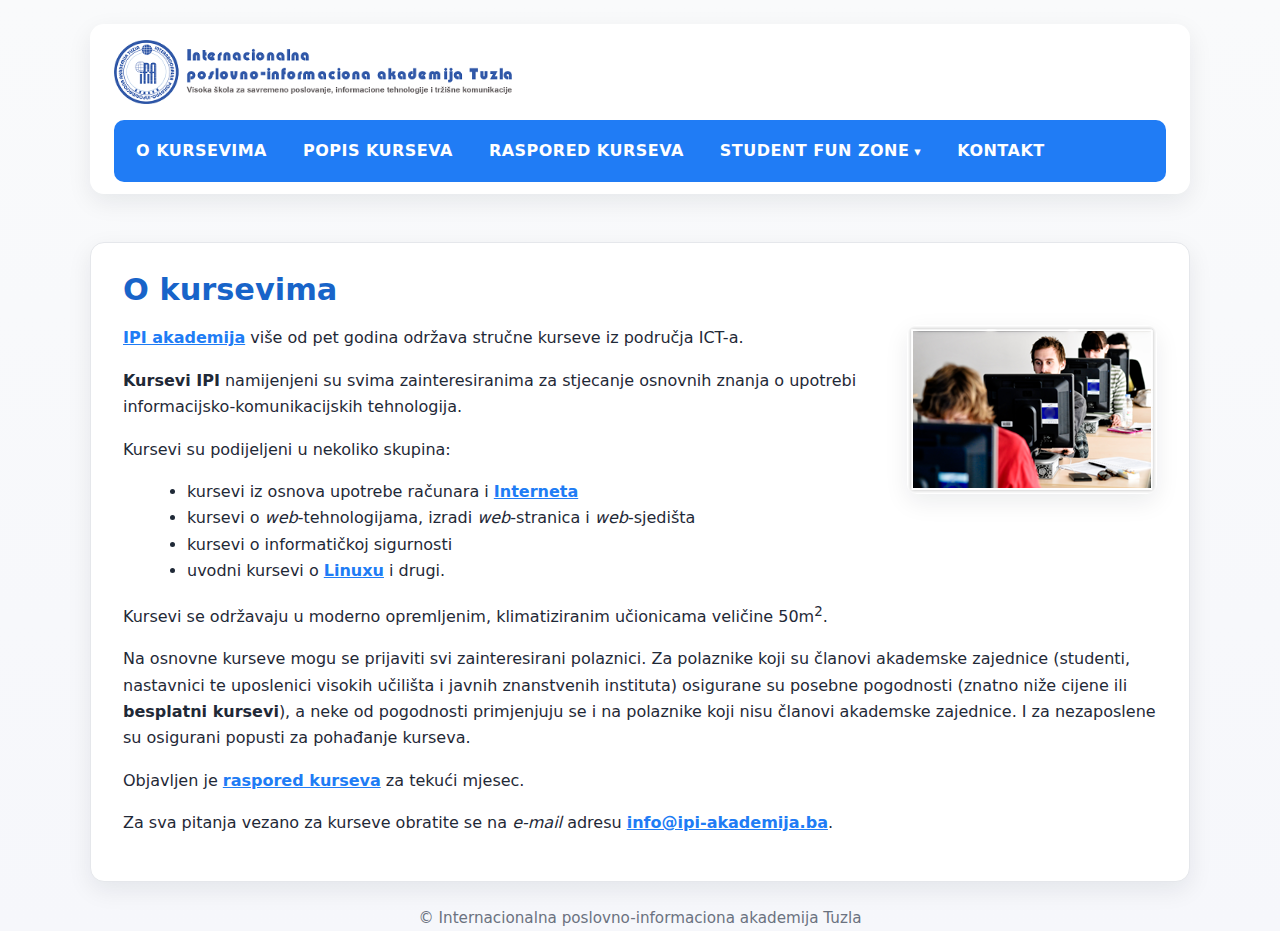
<file: index.html>
<!DOCTYPE html>
<html>
    <head>
        <meta charset="utf-8">
        <title>Kursevi IPI</title>
		<link rel="stylesheet" href="css/izgled.css" type="text/css" />
        <link rel="icon" href="favicon.ico" />
    </head>
    <body>
		<header>
			<a href="index.html">
				<img src="slike/logo-ipi.png" alt="Kursevi IPI">
			</a>
			<nav>
				<ul>
					<li><a href="index.html">O kursevima</a></li>
					<li><a href="popis.html">Popis kurseva</a></li>
					<li><a href="raspored.html">Raspored kurseva</a></li>
					<li><a href="StudentFunZone.html">Student Fun Zone</a></li>
					<li><a href="kontakt.html">Kontakt</a></li>
				</ul>
			</nav>
		</header>
		<article>
			<h2>O kursevima</h2>
			<img src="slike/tecajevi1.png" alt="Kursevi IPI">
			<p><a href="http://ipi-akademija.ba/" target="_blank">IPI akademija</a> više od pet godina održava stručne kurseve iz područja ICT-a.</p>
			<p><strong>Kursevi IPI</strong> namijenjeni su svima zainteresiranima za stjecanje osnovnih znanja o upotrebi informacijsko-komunikacijskih tehnologija.</p>
			<p>
				Kursevi su podijeljeni u nekoliko skupina:
				<ul>
					<li>kursevi iz osnova upotrebe računara i <a href="http://hr.wikipedia.org/wiki/Internet" target="_blank">Interneta</a></li>
					<li>kursevi o <em>web</em>-tehnologijama, izradi <em>web</em>-stranica i <em>web</em>-sjedišta</li>
					<li>kursevi o informatičkoj sigurnosti</li>
					<li>uvodni kursevi o <a href="http://www.linux.com" target="_blank">Linuxu</a> i drugi.</li>
				</ul>
			</p>
			<p>Kursevi se održavaju u moderno opremljenim, klimatiziranim učionicama veličine 50m<sup>2</sup>.</p>
			<p>Na osnovne kurseve mogu se prijaviti svi zainteresirani polaznici. Za polaznike koji su članovi akademske zajednice (studenti, nastavnici te uposlenici visokih učilišta i javnih znanstvenih instituta) osigurane su posebne pogodnosti (znatno niže cijene ili <strong>besplatni kursevi</strong>), a neke od pogodnosti primjenjuju se i na polaznike koji nisu članovi akademske zajednice. I za nezaposlene su osigurani popusti za pohađanje kurseva.</p>
			<p>Objavljen je <a href="raspored.html">raspored kurseva</a> za tekući mjesec.</p>
			<p>Za sva pitanja vezano za kurseve obratite se na <em>e-mail</em> adresu <a href="mailto:info@ipi-akademija.ba">info@ipi-akademija.ba</a>.</p>
			
			
        </article>
		<footer>&copy; Internacionalna poslovno-informaciona akademija Tuzla</footer>
		<script src="js/app.js"></script>
    </body>
</html>
</file>
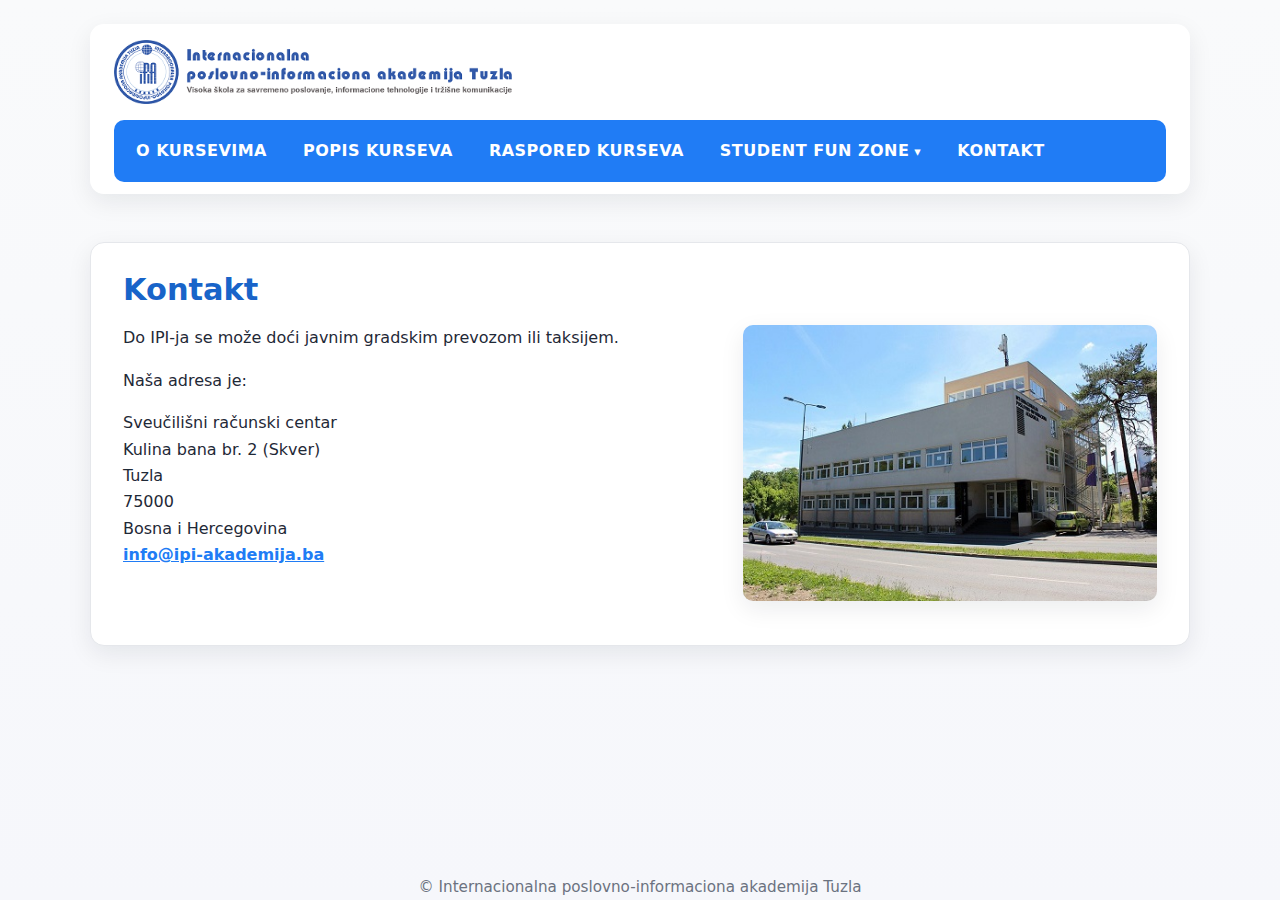
<file: kontakt.html>
<!DOCTYPE html>
<html>
    <head>
        <meta charset="utf-8">
        <title>Kursevi IPI</title>
		 <link rel="stylesheet" href="css/izgled.css" type="text/css" />
        <link rel="icon" href="favicon.ico" />
    </head>
    <body>
        <header>
			<a href="index.html">
				<img src="slike/logo-ipi.png" alt="Kursevi IPI">
			</a>
			<nav>
				<ul>
					<li><a href="index.html">O kursevima</a></li>
					<li><a href="popis.html">Popis kurseva</a></li>
					<li><a href="raspored.html">Raspored kurseva</a></li>
					<li><a href="StudentFunZone.html">Student Fun Zone</a></li>
					<li><a href="kontakt.html">Kontakt</a></li>
				</ul>
			</nav>
		</header>
		<article>
			<h2>Kontakt</h2>      
			<img src="slike/srce.jpg" alt="Srce">
			<p>Do IPI-ja se može doći javnim gradskim prevozom ili taksijem.</p>
			<p>Naša adresa je:</p>
			<p>Sveučilišni računski centar<br>
				Kulina bana br. 2 (Skver)<br>
				Tuzla<br>
				75000<br>
				Bosna i Hercegovina<br>
				<a href="mailto:info@ipi-akademija.ba">info@ipi-akademija.ba</a></p>
        </article>
		<footer>&copy; Internacionalna poslovno-informaciona akademija Tuzla</footer>
		<script src="js/app.js"></script>
    </body>
</html>
</file>
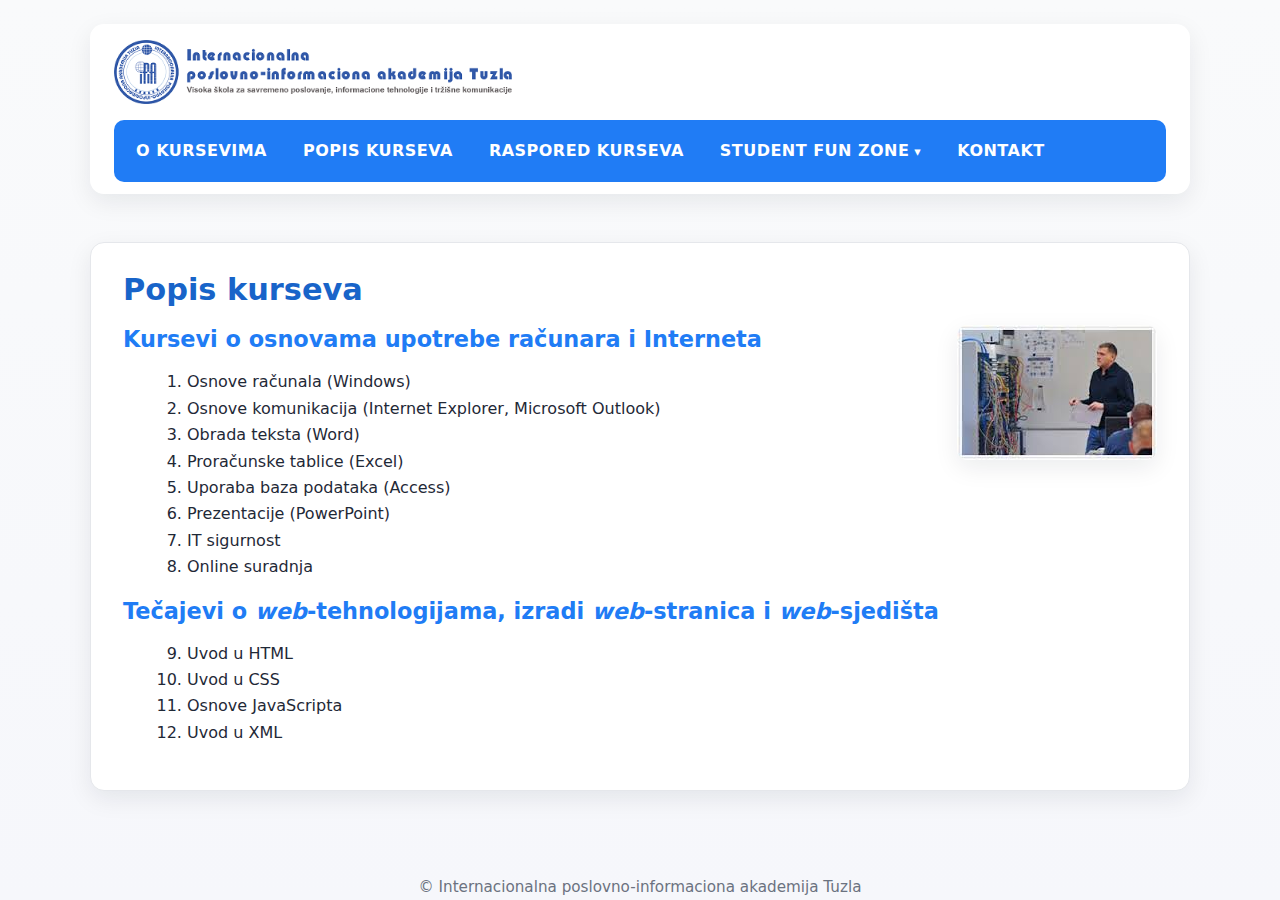
<file: popis.html>
<!DOCTYPE html>
<html>
    <head>
        <meta charset="utf-8">
        <title>Kursevi IPI</title>
		<link rel="stylesheet" href="css/izgled.css" type="text/css" />
        <link rel="icon" href="favicon.ico" />
    </head>
    <body>
        <header>
			<a href="index.html">
				<img src="slike/logo-ipi.png" alt="Kursevi IPI">
			</a>
			<nav>
				<ul>
					<li><a href="index.html">O kursevima</a></li>
					<li><a href="popis.html">Popis kurseva</a></li>
					<li><a href="raspored.html">Raspored kurseva</a></li>
					<li><a href="StudentFunZone.html">Student Fun Zone</a></li>
					<li><a href="kontakt.html">Kontakt</a></li>
				</ul>
			</nav>
		</header>
		<article>
			<h2>Popis kurseva</h2>
			<img src="slike/tecajevi3.jpg" alt="Kursevi IPI">
			<h3>Kursevi o osnovama upotrebe računara i Interneta</h3>       
			<ol>
				<li>Osnove računala (Windows)</li>
				<li>Osnove komunikacija (Internet Explorer, Microsoft Outlook) </li>
				<li>Obrada teksta (Word) </li>
				<li>Proračunske tablice (Excel) </li>
				<li>Uporaba baza podataka (Access)</li>
				<li>Prezentacije (PowerPoint)</li>
				<li>IT sigurnost</li>
				<li>Online suradnja</li>
			</ol>
			<h3>Tečajevi o <em>web</em>-tehnologijama, izradi <em>web</em>-stranica i <em>web</em>-sjedišta</h3>
			<ol start="9">
				<li>Uvod u HTML</li>
				<li>Uvod u CSS</li>
				<li>Osnove JavaScripta</li>
				<li>Uvod u XML</li>
			</ol>	
        </article>
		 <footer>&copy; Internacionalna poslovno-informaciona akademija Tuzla </footer>
		 <script src="js/app.js"></script>
    </body>
</html>
</file>
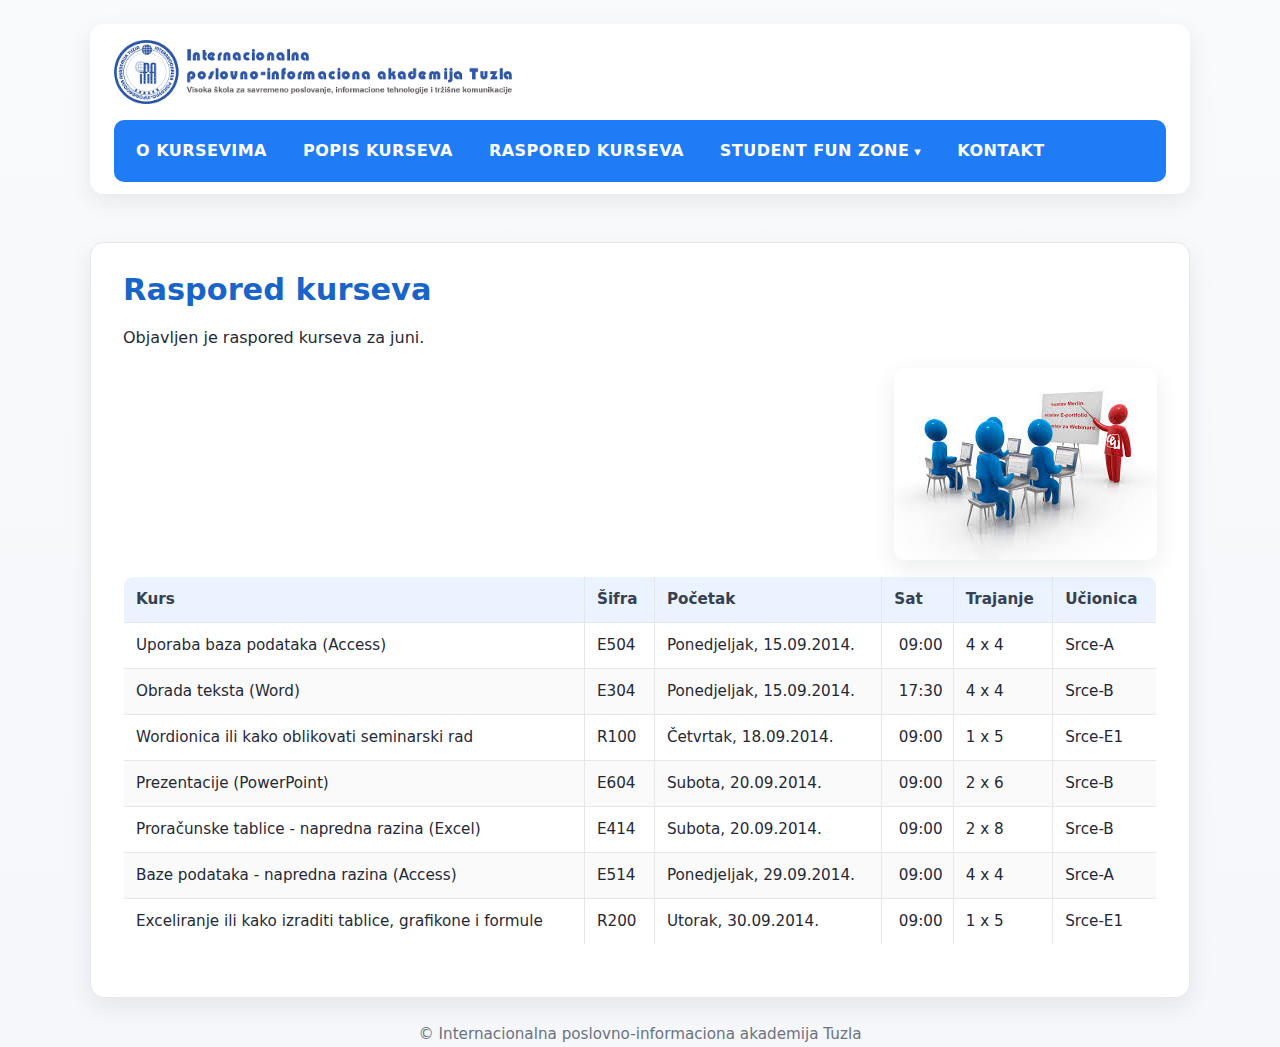
<file: raspored.html>
<!DOCTYPE html>
<html>
    <head>
        <meta charset="utf-8">
        <title>Kursevi IPI</title>
		<link rel="stylesheet" href="css/izgled.css" type="text/css" />
        <link rel="icon" href="favicon.ico" />
    </head>
    <body>
        <header>
			<a href="index.html">
				<img src="slike/logo-ipi.png" alt="Kursevi IPI">
			</a>
			<nav>
				<ul>
					<li><a href="index.html">O kursevima</a></li>
					<li><a href="popis.html">Popis kurseva</a></li>
					<li><a href="raspored.html">Raspored kurseva</a></li>
					<li><a href="StudentFunZone.html">Student Fun Zone</a></li>
					<li><a href="kontakt.html">Kontakt</a></li>
				</ul>
			</nav>
		</header>
        <article>
			<h2>Raspored kurseva</h2>
			<p>Objavljen je raspored kurseva za juni.</p>
			<img src="slike/tecajevi2.jpg" alt="Tečajevi Srca">
			<table border="1">
				<tr>
					<th>Kurs</th>
					<th>Šifra</th>
					<th>Početak</th>
					<th>Sat</th>
					<th>Trajanje</th>
					<th>Učionica</th>
				</tr>
				<tr>
					<td>Uporaba baza podataka (Access)</td>
					<td>E504</td>
					<td>Ponedjeljak, 15.09.2014.</td>
					<td>09:00</td>
					<td>4 x 4</td>
					<td>Srce-A</td>
				</tr>
				<tr>
					<td>Obrada teksta (Word)</td>
					<td>E304</td>
					<td>Ponedjeljak, 15.09.2014.</td>
					<td>17:30</td>
					<td>4 x 4</td>
					<td>Srce-B</td>
				</tr>
				<tr>
					<td>Wordionica ili kako oblikovati seminarski rad</td>
					<td>R100</td>
					<td>Četvrtak, 18.09.2014.</td>
					<td>09:00</td>
					<td>1 x 5</td>
					<td>Srce-E1</td>
				</tr>
				<tr>
					<td>Prezentacije (PowerPoint)</td>
					<td>E604</td>
					<td>Subota, 20.09.2014.</td>
					<td>09:00</td>
					<td>2 x 6</td>
					<td>Srce-B</td>
				</tr>
				<tr>
					<td>Proračunske tablice - napredna razina (Excel)</td>
					<td>E414</td>
					<td>Subota, 20.09.2014.</td>
					<td>09:00</td>
					<td>2 x 8</td>
					<td>Srce-B</td>
				</tr>
				<tr>
					<td>Baze podataka - napredna razina (Access)</td>
					<td>E514</td>
					<td>Ponedjeljak, 29.09.2014.</td>
					<td>09:00</td>
					<td>4 x 4</td>
					<td>Srce-A</td>
				</tr>
				<tr>
					<td>Exceliranje ili kako izraditi tablice, grafikone i formule</td>
					<td>R200</td>
					<td>Utorak, 30.09.2014.</td>
					<td>09:00</td>
					<td>1 x 5</td>
					<td>Srce-E1</td>
				</tr>
			</table>
        </article>
		<footer>&copy; Internacionalna poslovno-informaciona akademija Tuzla</footer>
		<script src="js/app.js"></script>
    </body>
</html>
</file>
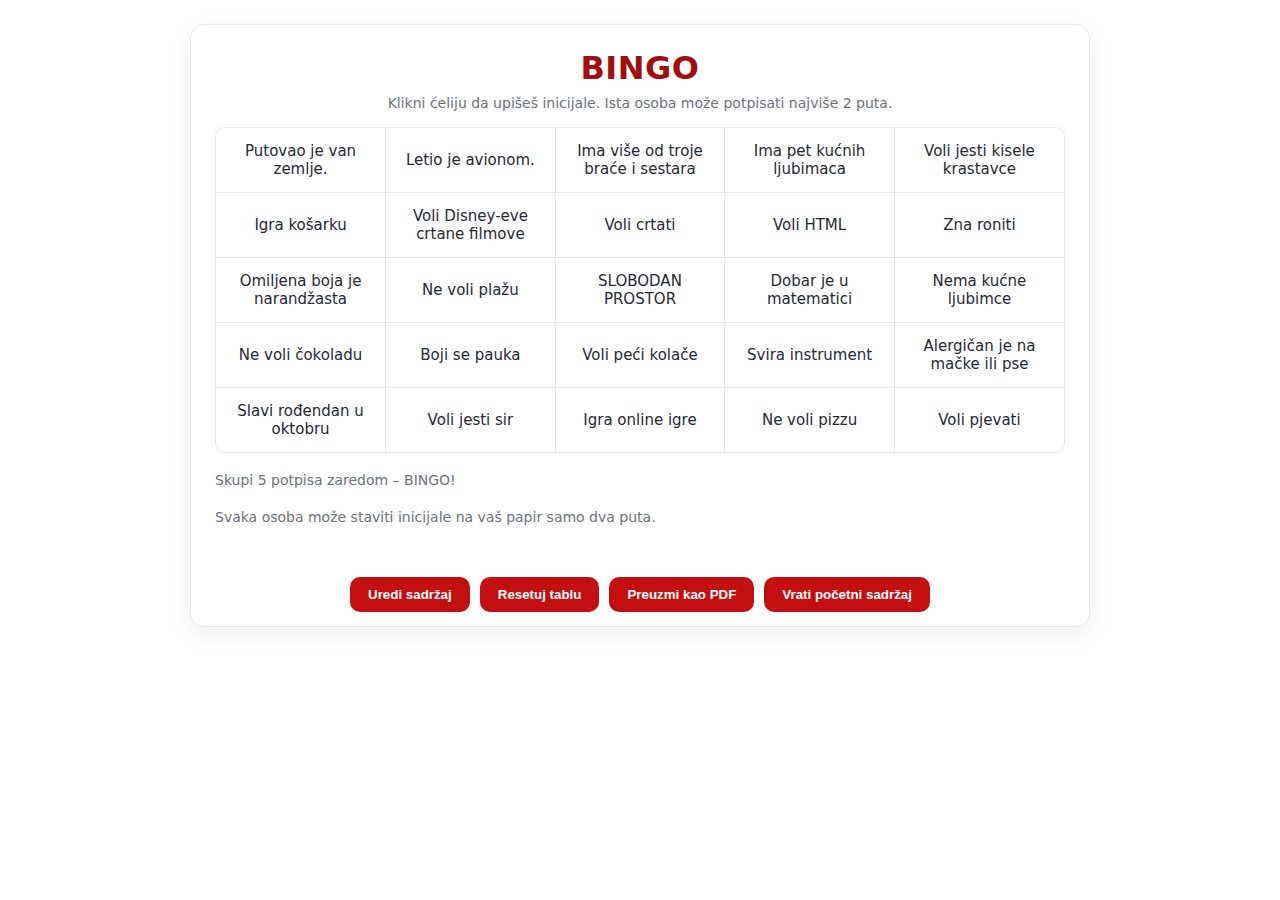
<file: funzone/bingo.html>
<!DOCTYPE html>
<html lang="bs">
<!DOCTYPE html>
<html lang="bs">
<head>
  <meta charset="utf-8" />
  <title>BINGO</title>
  <style>
    :root{
      --surface:#ffffff; --text:#1f2937; --muted:#6b7280;
      --primary:#c30f10; --primary-600:#a30d0e; --border:#e5e7eb;
      --shadow:0 8px 24px rgba(16,24,40,.08); --radius:14px;
    }
    *{ box-sizing: border-box; }
    body{ margin:0; padding:24px; font-family: system-ui, -apple-system, Segoe UI, Roboto, Arial, sans-serif; color:var(--text); background:transparent; }
    .wrap{ width:min(900px, 95vw); margin:0 auto; background:var(--surface); border:1px solid var(--border); border-radius:var(--radius); box-shadow:var(--shadow); padding:24px 24px 14px; }
    h1{ text-align:center; margin:0 0 8px; letter-spacing:.5px; color:var(--primary-600); }
    .subtitle{ text-align:center; margin:0 0 16px; color:var(--muted); font-size:14px; }
    .table-wrap{ border:1px solid var(--border); border-radius:10px; overflow:hidden; background:#fff; }
    table{ width:100%; border-collapse:collapse; table-layout:fixed; }
    td{ border-bottom:1px solid var(--border); border-right:1px solid var(--border); vertical-align:middle; padding:14px; text-align:center; font-size:15px; cursor:pointer; position:relative; transition: background-color .15s ease, color .15s ease; }
    tr:last-child td{ border-bottom:none; }
    td:last-child{ border-right:none; }
    td:hover{ background:#f9fafb; }
    td.signed{ background:var(--primary); color:#fff; }
    td .initials{ position:absolute; right:8px; bottom:6px; font-size:12px; opacity:.95; background:rgba(255,255,255,.15); padding:2px 6px; border-radius:999px; }
    td.win{ outline:3px solid #16a34a; outline-offset:-3px; }
    .notes{ margin:16px 0 12px; font-size:14px; line-height:1.65; color:var(--muted); }
    .btn-row{ margin:12px 0 0; display:flex; gap:10px; justify-content:center; flex-wrap:wrap; }
    .btn{ background:var(--primary); color:#fff; border:none; padding:10px 18px; border-radius:10px; cursor:pointer; font-weight:700; }
    .btn:hover{ background:var(--primary-600); }
    .btn:focus-visible{ outline:3px solid #ffe4e6; outline-offset:2px; }
    .msg{ text-align:center; color:#16a34a; font-weight:700; margin:12px 0; min-height:22px; }
    /* Edit mode styles */
    .edit-mode .table-wrap{ box-shadow:0 0 0 4px #ffe4e6 inset; }
    .edit-mode td{ cursor:text; background:#fff; color:var(--text); }
    .edit-mode td:hover{ background:#fff; }
    td .content{ display:inline; }
    @media (max-width: 520px){ td{ padding:10px; font-size:13px; } }
    @media print{
      body{ padding:0; }
      .wrap{ box-shadow:none; border:none; }
      .btn-row, .subtitle{ display:none; }
      td.win{ outline:2px solid #16a34a; }
    }
  </style>
</head>
<body>
  <div class="wrap">
    <h1>BINGO</h1>
    <p class="subtitle">Klikni ćeliju da upišeš inicijale. Ista osoba može potpisati najviše 2 puta.</p>
    <div class="table-wrap">
    <table>
      <tr>
        <td>Putovao je van zemlje.</td>
        <td>Letio je avionom. </td>
        <td>Ima više od troje braće i sestara</td>
        <td>Ima pet kućnih ljubimaca</td>
        <td>Voli jesti kisele krastavce</td>
      </tr>
      <tr>
        <td>Igra košarku</td>
        <td>Voli Disney-eve crtane filmove</td>
        <td>Voli crtati</td>
        <td>Voli HTML</td>
        <td>Zna roniti</td>
      </tr>
      <tr>
        <td>Omiljena boja je narandžasta</td>
        <td>Ne voli plažu</td>
        <td>SLOBODAN PROSTOR</td>
        <td>Dobar je u matematici</td>
        <td>Nema kućne ljubimce</td>
      </tr>
      <tr>
        <td>Ne voli čokoladu</td>
        <td>Boji se pauka</td>
        <td>Voli peći kolače</td>
        <td>Svira instrument </td>
        <td>Alergičan je na mačke ili pse</td>
      </tr>
      <tr>
        <td>Slavi rođendan u oktobru</td>
        <td>Voli jesti sir</td>
        <td>Igra online igre</td>
        <td>Ne voli pizzu</td>
        <td>Voli pjevati</td>
      </tr>
    </table>
    </div>

    <div class="notes">
      <p>Skupi 5 potpisa zaredom – BINGO!</p>
      <p>Svaka osoba može staviti inicijale na vaš papir samo dva puta.</p>
    </div>

    <div class="msg" id="bingoMsg"></div>
    <div class="btn-row">
      <button class="btn" id="editBtn">Uredi sadržaj</button>
      <button class="btn" id="resetBtn">Resetuj tablu</button>
      <button class="btn" onclick="window.print()">Preuzmi kao PDF</button>
      <button class="btn" id="restoreBtn">Vrati početni sadržaj</button>
    </div>
  </div>
  <script>
    (function(){
      const table = document.querySelector('table');
      const rows = Array.from(table.querySelectorAll('tr'));
      const msg = document.getElementById('bingoMsg');
      const resetBtn = document.getElementById('resetBtn');
      const editBtn = document.getElementById('editBtn');
      const restoreBtn = document.getElementById('restoreBtn');
      const size = 5;
      const counts = {}; // inicijali -> broj potpisa (max 2)
      const STORAGE_KEY = 'bingoCellsV1';
      const defaults = [];

      // dodijeli koordinate i handler
      rows.forEach((tr, r)=>{
        Array.from(tr.children).forEach((td, c)=>{
          td.dataset.r = r; td.dataset.c = c;
          ensureContentSpan(td);
          defaults.push(getContent(td));
          td.addEventListener('click', ()=> toggleCell(td));
        });
      });

      // učitaj sačuvani sadržaj ako postoji
      loadContent();

      function toggleCell(td){
        if(document.body.classList.contains('edit-mode')) return; // ne potpisuj u edit režimu
        if(!td.classList.contains('signed')){
          const entered = prompt('Unesite inicijale (1-3 slova):');
          if(entered === null) return; // odustanak
          const key = (entered || '').trim().toUpperCase().slice(0,3);
          if(!key){ return; }
          if((counts[key] || 0) >= 2){
            alert('Ta osoba je već potpisala dva puta.');
            return;
          }
          td.classList.add('signed');
          td.dataset.initials = key;
          counts[key] = (counts[key] || 0) + 1;
          let span = document.createElement('span');
          span.className = 'initials';
          span.textContent = key;
          td.appendChild(span);
        } else {
          // ukloni potpis
          const key = td.dataset.initials;
          if(key && counts[key]) counts[key] -= 1;
          td.classList.remove('signed');
          td.removeAttribute('data-initials');
          const s = td.querySelector('.initials'); if(s) s.remove();
        }
        clearWin();
        checkBingo();
      }

      function clearWin(){
        table.querySelectorAll('td.win').forEach(td=> td.classList.remove('win'));
        msg.textContent = '';
      }

      function checkBingo(){
        const grid = Array.from({length:size}, (_,r)=> Array.from(rows[r].children).map(td=> td.classList.contains('signed')));
        // rows
        for(let r=0;r<size;r++){
          if(grid[r].every(Boolean)) return highlightLine(Array.from(rows[r].children));
        }
        // cols
        for(let c=0;c<size;c++){
          const col = rows.map(tr=> tr.children[c]);
          if(col.every(td=> td.classList.contains('signed'))) return highlightLine(col);
        }
        // diag main
        const main = rows.map((tr,i)=> tr.children[i]);
        if(main.every(td=> td.classList.contains('signed'))) return highlightLine(main);
        // diag anti
        const anti = rows.map((tr,i)=> tr.children[size-1-i]);
        if(anti.every(td=> td.classList.contains('signed'))) return highlightLine(anti);
      }

      function highlightLine(list){
        list.forEach(td=> td.classList.add('win'));
        msg.textContent = 'BINGO! Čestitamo!';
      }

      resetBtn.addEventListener('click', ()=>{
        Object.keys(counts).forEach(k=> counts[k]=0);
        table.querySelectorAll('td').forEach(td=>{
          td.classList.remove('signed','win');
          td.removeAttribute('data-initials');
          const s = td.querySelector('.initials'); if(s) s.remove();
        });
        msg.textContent = '';
      });

      // Edit režim toggling
      editBtn.addEventListener('click', ()=>{
        const editing = document.body.classList.toggle('edit-mode');
        const label = editing ? 'Završi uređivanje' : 'Uredi sadržaj';
        editBtn.textContent = label;
        table.querySelectorAll('td .content').forEach(span=>{
          span.setAttribute('contenteditable', editing ? 'true' : 'false');
        });
        if(!editing){
          saveContent();
          showTemp('Sadržaj sačuvan.');
        }
      });

      // Vrati početni sadržaj
      restoreBtn.addEventListener('click', ()=>{
        localStorage.removeItem(STORAGE_KEY);
        const cells = table.querySelectorAll('td');
        defaults.forEach((text, i)=> setContent(cells[i], text));
        showTemp('Vraćen početni sadržaj.');
      });

      function ensureContentSpan(td){
        if(!td.querySelector('.content')){
          const text = td.textContent.trim();
          td.innerHTML = '<span class="content"></span>';
          td.querySelector('.content').textContent = text;
        }
      }
      function getContent(td){
        const c = td.querySelector('.content');
        return c ? c.textContent : td.textContent;
      }
      function setContent(td, text){
        ensureContentSpan(td);
        td.querySelector('.content').textContent = text;
      }

      function saveContent(){
        const cells = Array.from(table.querySelectorAll('td'));
        const data = cells.map(td=> getContent(td));
        try{ localStorage.setItem(STORAGE_KEY, JSON.stringify(data)); }catch(e){}
      }
      function loadContent(){
        try{
          const raw = localStorage.getItem(STORAGE_KEY);
          if(!raw) return;
          const data = JSON.parse(raw);
          if(Array.isArray(data) && data.length === size*size){
            const cells = table.querySelectorAll('td');
            data.forEach((text, i)=> setContent(cells[i], text));
          }
        }catch(e){}
      }

      function showTemp(text){
        const prev = msg.textContent;
        msg.textContent = text;
        setTimeout(()=>{ if(msg.textContent === text) msg.textContent = prev; }, 1600);
      }
    })();
  </script>
</body>
</html>
</file>
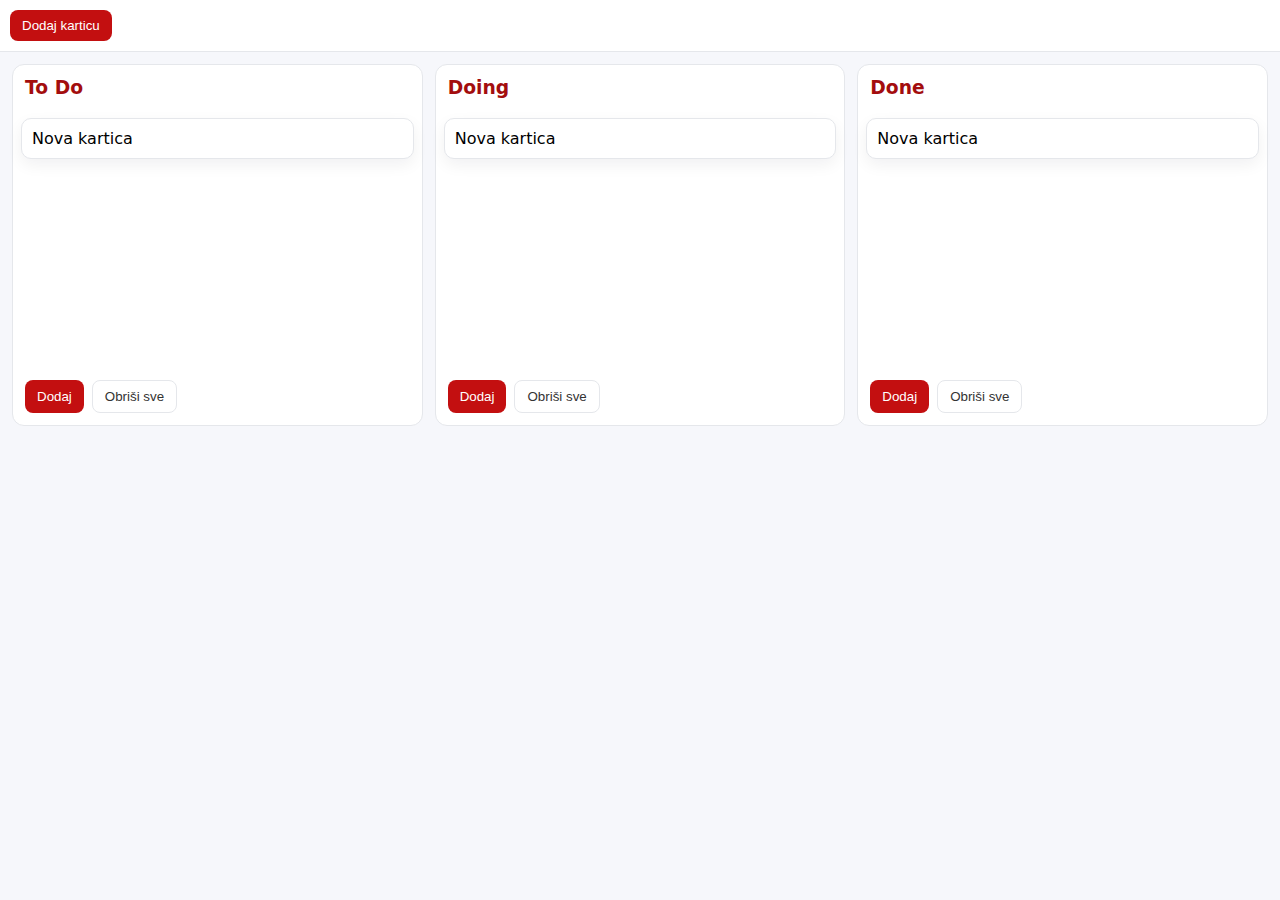
<file: funzone/kanban.html>
<!DOCTYPE html>
<html lang="bs">
<head>
  <meta charset="utf-8" />
  <title>Kanban Board</title>
  <style>
    :root { --primary: #c30f10; --border:#e5e7eb; }
    body { margin: 0; font-family: system-ui, -apple-system, Segoe UI, Roboto, Arial, sans-serif; background:#f6f7fb; }
    .toolbar { display:flex; gap:8px; padding:10px; border-bottom:1px solid var(--border); position:sticky; top:0; background:#fff; z-index:2; }
    .board { display:grid; grid-template-columns: repeat(3, 1fr); gap:12px; padding:12px; }
    .col { background:#fff; border:1px solid var(--border); border-radius:12px; min-height:360px; display:flex; flex-direction:column; }
    .col h3 { margin:12px; color:#a30d0e; }
    .lane { flex:1; padding:8px 8px 20px; display:flex; flex-direction:column; gap:8px; }
    .card { background:#fff; border:1px solid var(--border); border-radius:10px; padding:10px; box-shadow:0 6px 16px rgba(16,24,40,.06); cursor:grab; position:relative; }
    .card .tools { position:absolute; top:6px; right:6px; display:none; gap:6px; }
    .card:hover .tools { display:flex; }
    .icon-btn { background:#efefef; border:1px solid var(--border); color:#333; border-radius:6px; padding:2px 6px; cursor:pointer; font-size:12px; }
    .icon-btn:hover { background:#e5e5e5; }
    .card:active { cursor:grabbing; }
    .add { margin: 0 12px 12px; display:flex; gap:8px; flex-wrap:wrap; }
    button { background: var(--primary); color:#fff; border:none; border-radius:8px; padding:8px 12px; cursor:pointer; }
    .ghost { background:#fff; color:#333; border:1px solid var(--border); }
  </style>
</head>
<body>
  <div class="toolbar">
    <button id="addCard">Dodaj karticu</button>
  </div>
  <div class="board" id="board">
    <div class="col"><h3>To Do</h3><div class="lane" data-col="todo"></div><div class="add"><button data-target="todo">Dodaj</button><button class="ghost" data-clear="todo">Obriši sve</button></div></div>
    <div class="col"><h3>Doing</h3><div class="lane" data-col="doing"></div><div class="add"><button data-target="doing">Dodaj</button><button class="ghost" data-clear="doing">Obriši sve</button></div></div>
    <div class="col"><h3>Done</h3><div class="lane" data-col="done"></div><div class="add"><button data-target="done">Dodaj</button><button class="ghost" data-clear="done">Obriši sve</button></div></div>
  </div>
  <script>
    const lanes = document.querySelectorAll('.lane');
    function createCard(text){
      const d = document.createElement('div');
      d.className = 'card';
      d.draggable = true;
      d.innerHTML = `
        <div contenteditable="true">${text || 'Nova kartica'}</div>
        <div class="tools">
          <button class="icon-btn" title="Obriši">×</button>
        </div>`;
      d.addEventListener('dragstart', e=>{ e.dataTransfer.setData('text/plain',''); d.classList.add('dragging'); });
      d.addEventListener('dragend', ()=> d.classList.remove('dragging'));
      const del = d.querySelector('.icon-btn');
      del.addEventListener('click', (e)=>{ e.stopPropagation(); if(confirm('Obrisati karticu?')) d.remove(); });
      return d;
    }
    function addCardTo(col){ document.querySelector('.lane[data-col="'+col+'"]').appendChild(createCard()); }
    document.getElementById('addCard').onclick = ()=> addCardTo('todo');
    document.querySelectorAll('.add button[data-target]').forEach(b=> b.onclick = ()=> addCardTo(b.dataset.target));

    // Clear column
    document.querySelectorAll('button[data-clear]').forEach(btn=>{
      btn.addEventListener('click', ()=>{
        const col = btn.getAttribute('data-clear');
        const oldLane = document.querySelector('.lane[data-col="'+col+'"]');
        const lane = oldLane.cloneNode(false);
        if(confirm('Obrisati sve kartice u koloni?')){
          oldLane.replaceWith(lane);
          attachLaneDnD(lane);
        }
      });
    });

    function attachLaneDnD(l){
      l.addEventListener('dragover', e=>{
        e.preventDefault();
        const dragging = document.querySelector('.dragging');
        const after = Array.from(l.querySelectorAll('.card:not(.dragging)')).find(n=> e.clientY <= n.getBoundingClientRect().top + n.offsetHeight/2);
        if(!dragging) return;
        if(after) l.insertBefore(dragging, after); else l.appendChild(dragging);
      });
    }
    document.querySelectorAll('.lane').forEach(attachLaneDnD);

    // Seed examples
    addCardTo('todo'); addCardTo('doing'); addCardTo('done');
  </script>
</body>
</html>
</file>
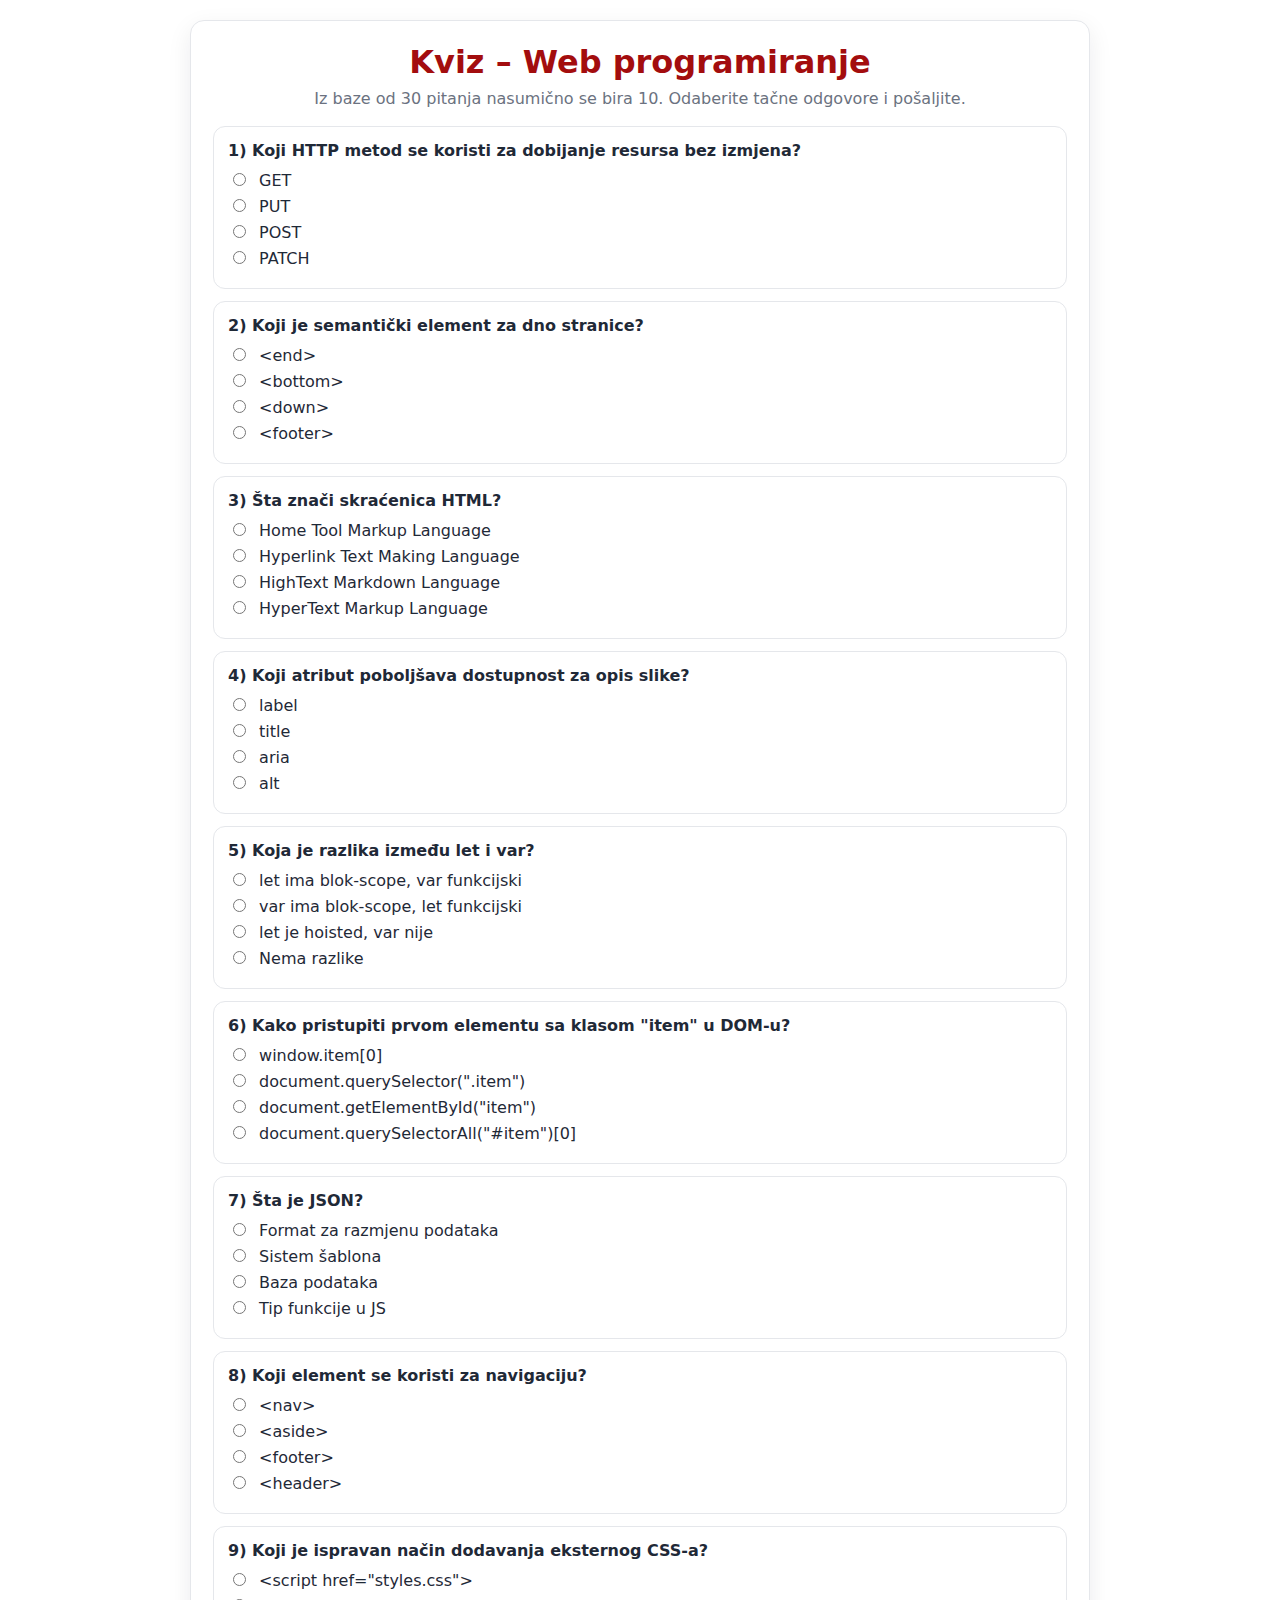
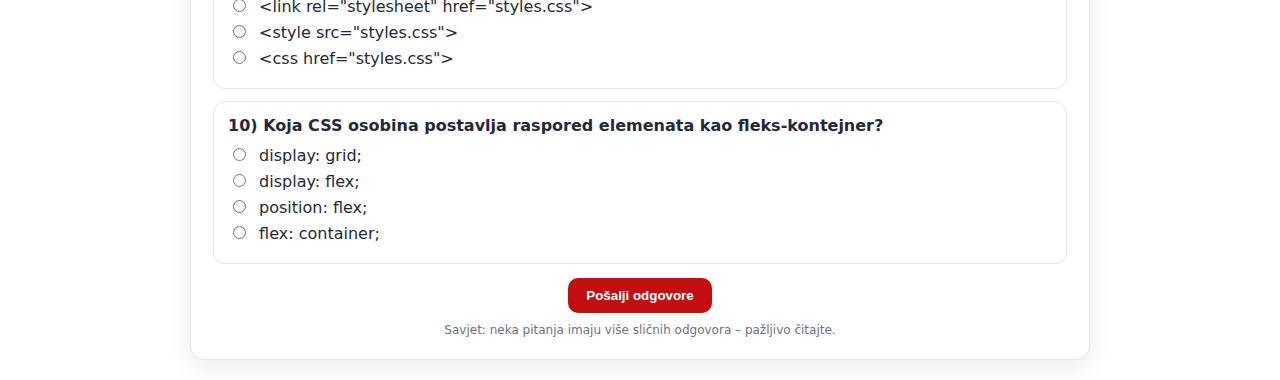
<file: funzone/kviz.html>
<!DOCTYPE html>
<html lang="bs">
<head>
  <meta charset="utf-8" />
  <title>Kviz – Web programiranje</title>
  <style>
    :root{ --surface:#fff; --border:#e5e7eb; --text:#1f2937; --muted:#6b7280; --primary:#c30f10; --primary-600:#a30d0e; --shadow:0 8px 24px rgba(16,24,40,.08); --radius:14px; }
    *{ box-sizing: border-box; }
    body{ margin:0; font-family: system-ui, -apple-system, Segoe UI, Roboto, Arial, sans-serif; color:var(--text); }
    .wrap{ width:min(900px, 95vw); margin:20px auto; background:var(--surface); border:1px solid var(--border); border-radius:var(--radius); box-shadow:var(--shadow); padding:22px; }
    h1{ margin:0 0 8px; color:var(--primary-600); text-align:center; }
    .desc{ text-align:center; color:var(--muted); margin:0 0 18px; }
    .q{ padding:14px; border:1px solid var(--border); border-radius:12px; margin-bottom:12px; background:#fff; }
    .q h3{ margin:0 0 10px; font-size:16px; }
    .answers label{ display:block; margin:6px 0; cursor:pointer; }
    .answers input{ margin-right:8px; }
    .actions{ display:flex; gap:10px; justify-content:center; margin-top:14px; }
    button{ background:var(--primary); color:#fff; border:none; border-radius:10px; padding:10px 18px; cursor:pointer; font-weight:700; }
    button:hover{ background:var(--primary-600); }
    .score{ text-align:center; margin-top:10px; font-weight:700; }
    .correct{ background:#ecfdf5; border-color:#a7f3d0; }
    .wrong{ background:#fef2f2; border-color:#fecaca; }
    .muted{ color:var(--muted); font-size:13px; }
    .footer-note{ text-align:center; margin-top:8px; color:var(--muted); font-size:12px; }
    @media print{ .actions{ display:none; } .wrap{ box-shadow:none; border:none; } }
  </style>
</head>
<body>
  <div class="wrap">
    <h1>Kviz – Web programiranje</h1>
    <p class="desc">Iz baze od 30 pitanja nasumično se bira 10. Odaberite tačne odgovore i pošaljite.</p>
    <div id="quiz"></div>
    <div class="actions">
      <button id="submit">Pošalji odgovore</button>
      <button id="retry" style="display:none">Novi set pitanja</button>
    </div>
    <div class="score" id="score"></div>
    <div class="footer-note muted">Savjet: neka pitanja imaju više sličnih odgovora – pažljivo čitajte.</div>
  </div>

  <script>
    (function(){
      const bank = [
        {q:'Šta znači skraćenica HTML?', a:['HyperText Markup Language','HighText Markdown Language','Home Tool Markup Language','Hyperlink Text Making Language'], c:0},
        {q:'Koji meta tag omogućava responzivan prikaz na mobilnim uređajima?', a:['<meta charset="utf-8">','<meta name="viewport" content="width=device-width, initial-scale=1">','<meta name="mobile" content="true">','<meta name="scale" content="1">'], c:1},
        {q:'Koji HTTP metod se koristi za dobijanje resursa bez izmjena?', a:['POST','PUT','GET','PATCH'], c:2},
        {q:'Koji CSS selektor ima najveću specifičnost?', a:['Klasa (.btn)','Element (div)','ID (#main)','Universalan (*)'], c:2},
        {q:'Koji je ispravan način dodavanja eksternog CSS-a?', a:['<style src="styles.css">','<link rel="stylesheet" href="styles.css">','<css href="styles.css">','<script href="styles.css">'], c:1},
        {q:'Koji tag je semantički pogodan za glavni sadržaj stranice?', a:['<section>','<article>','<main>','<div role="main">'], c:2},
        {q:'Šta vraća izraz typeof null u JavaScriptu?', a:['null','object','undefined','number'], c:1},
        {q:'Kako pristupiti prvom elementu sa klasom "item" u DOM-u?', a:['document.getElementById("item")','document.querySelector(".item")','document.querySelectorAll("#item")[0]','window.item[0]'], c:1},
        {q:'Koji atribut unutar a taga otvara link u novom tabu?', a:['rel="noopener"','target="_blank"','open','window="new"'], c:1},
        {q:'Koja CSS osobina postavlja raspored elemenata kao fleks-kontejner?', a:['display: grid;','display: flex;','position: flex;','flex: container;'], c:1},
        {q:'Koji način čuva podatke u browseru i ostaje nakon reload-a?', a:['sessionStorage','localStorage','var storage','cookiesession'], c:1},
        {q:'Šta je JSON?', a:['Baza podataka','Format za razmjenu podataka','Tip funkcije u JS','Sistem šablona'], c:1},
        {q:'Koji atribut poboljšava dostupnost za opis slike?', a:['title','alt','aria','label'], c:1},
        {q:'Koji HTTP status označava uspjeh sa sadržajem?', a:['200','301','401','500'], c:0},
        {q:'Kako spriječiti podrazumijevani submit forme u JS?', a:['event.stop()','return false','event.preventDefault()','form.reset()'], c:2},
        {q:'Koja direktiva u CSS-u definiše medijske upite?', a:['@use','@media','@import','@query'], c:1},
        {q:'Koja je razlika između let i var?', a:['Nema razlike','let ima blok-scope, var funkcijski','var ima blok-scope, let funkcijski','let je hoisted, var nije'], c:1},
        {q:'Koji element se koristi za navigaciju?', a:['<footer>','<nav>','<aside>','<header>'], c:1},
        {q:'Koja CSS osobina kontroliše razmak između linija teksta?', a:['letter-spacing','line-height','word-spacing','text-indent'], c:1},
        {q:'Kako se u JS pravilan niz kopira plitko?', a:['const b = a;','const b = a.clone();','const b = [...a];','copy(a,b);'], c:2},
        {q:'Koji je ispravan način za komentare u CSS-u?', a:['// komentar','<!-- komentar -->','/* komentar */','-- komentar'], c:2},
        {q:'Koji header je važan za CORS odgovore?', a:['Access-Control-Allow-Origin','Content-Type','Accept','Authorization'], c:0},
        {q:'Šta radi metoda Array.prototype.map?', a:['Filtrira elemente','Transformiše u novi niz','Brisanje elemenata','Sortira opadajuće'], c:1},
        {q:'Koji je semantički element za dno stranice?', a:['<footer>','<bottom>','<down>','<end>'], c:0},
        {q:'Šta znači DRY u programiranju?', a:['Don’t Repeat Yourself','Do Repeat Yourself','Debugging Requires You','Dynamic Runtime YAML'], c:0},
        {q:'Koji CSS modul omogućava dvo-dimenzionalni raspored?', a:['Flexbox','Grid','Float','Position'], c:1},
        {q:'Koja je preporučena širina sadržaja za čitljivost teksta?', a:['20-30 znakova u redu','45-75 znakova u redu','120-160 znakova u redu','Nije bitno'], c:1},
        {q:'Koji HTML atribut označava obavezno polje?', a:['placeholder','required','pattern','minlength'], c:1},
        {q:'Šta je debounce u JS-u?', a:['Odgoda poziva funkcije dok se događaji ne smire','Brže izvršenje funkcije','Paralelno izvršenje','Keširanje rezultata'], c:0},
        {q:'Koji tag je prikladan za samostalan sadržaj (blog post, kartica)?', a:['<article>','<div>','<section>','<span>'], c:0}
      ];

      const quizEl = document.getElementById('quiz');
      const submitBtn = document.getElementById('submit');
      const retryBtn = document.getElementById('retry');
      const scoreEl = document.getElementById('score');

      function pick(n, arr){
        const idxs = arr.map((_,i)=>i);
        for(let i=idxs.length-1;i>0;i--){ const j = Math.floor(Math.random()*(i+1)); [idxs[i],idxs[j]]=[idxs[j],idxs[i]]; }
        return idxs.slice(0,n).map(i=> arr[i]);
      }
      function shuffle(a){ for(let i=a.length-1;i>0;i--){ const j=Math.floor(Math.random()*(i+1)); [a[i],a[j]]=[a[j],a[i]]; } return a; }

      let current = [];
      function render(){
        scoreEl.textContent = '';
        retryBtn.style.display = 'none';
        submitBtn.disabled = false;
        current = pick(10, bank).map((q,i)=> ({...q, i}));
        quizEl.innerHTML = '';
        current.forEach((item, idx)=>{
          const answers = item.a.map((text, ai)=> ({text, ai}));
          shuffle(answers);
          const idPrefix = 'q'+idx+'_';
          const div = document.createElement('div');
          div.className = 'q';
          div.innerHTML = `<h3>${idx+1}) ${escapeHtml(item.q)}</h3><div class="answers"></div>`;
          const ansEl = div.querySelector('.answers');
          answers.forEach(({text, ai}, j)=>{
            const id = idPrefix+j;
            const label = document.createElement('label');
            label.innerHTML = `<input type="radio" name="q${idx}" value="${ai}" id="${id}"> ${escapeHtml(text)}`;
            ansEl.appendChild(label);
          });
          quizEl.appendChild(div);
          // store mapping to know which index is correct after shuffle
          item.shuffleMap = answers; // array of {text, ai}
        });
      }

      function grade(){
        let score = 0;
        const blocks = Array.from(quizEl.querySelectorAll('.q'));
        blocks.forEach((block, idx)=>{
          const selected = block.querySelector('input[type=radio]:checked');
          const correctIndex = current[idx].c;
          // find which radio has value == correctIndex
          const radios = Array.from(block.querySelectorAll('input[type=radio]'));
          const correctRadio = radios.find(r=> Number(r.value) === correctIndex);
          if(selected){
            if(Number(selected.value) === correctIndex){
              block.classList.add('correct');
              score++;
            } else {
              block.classList.add('wrong');
            }
          } else {
            block.classList.add('wrong');
          }
          if(correctRadio){
            // visually mark the correct label
            correctRadio.parentElement.style.fontWeight = '700';
          }
          // disable further changes
          radios.forEach(r=> r.disabled = true);
        });
        scoreEl.textContent = `Rezultat: ${score} / ${current.length}`;
        submitBtn.disabled = true;
        retryBtn.style.display = 'inline-block';
      }

      function escapeHtml(s){
        return String(s).replace(/[&<>"']/g, m=>({"&":"&amp;","<":"&lt;",">":"&gt;","\"":"&quot;","'":"&#39;"}[m]));
      }

      submitBtn.addEventListener('click', grade);
      retryBtn.addEventListener('click', ()=>{ quizEl.innerHTML=''; render(); window.scrollTo({top:0, behavior:'smooth'}); });

      render();
    })();
  </script>
</body>
</html>
</file>
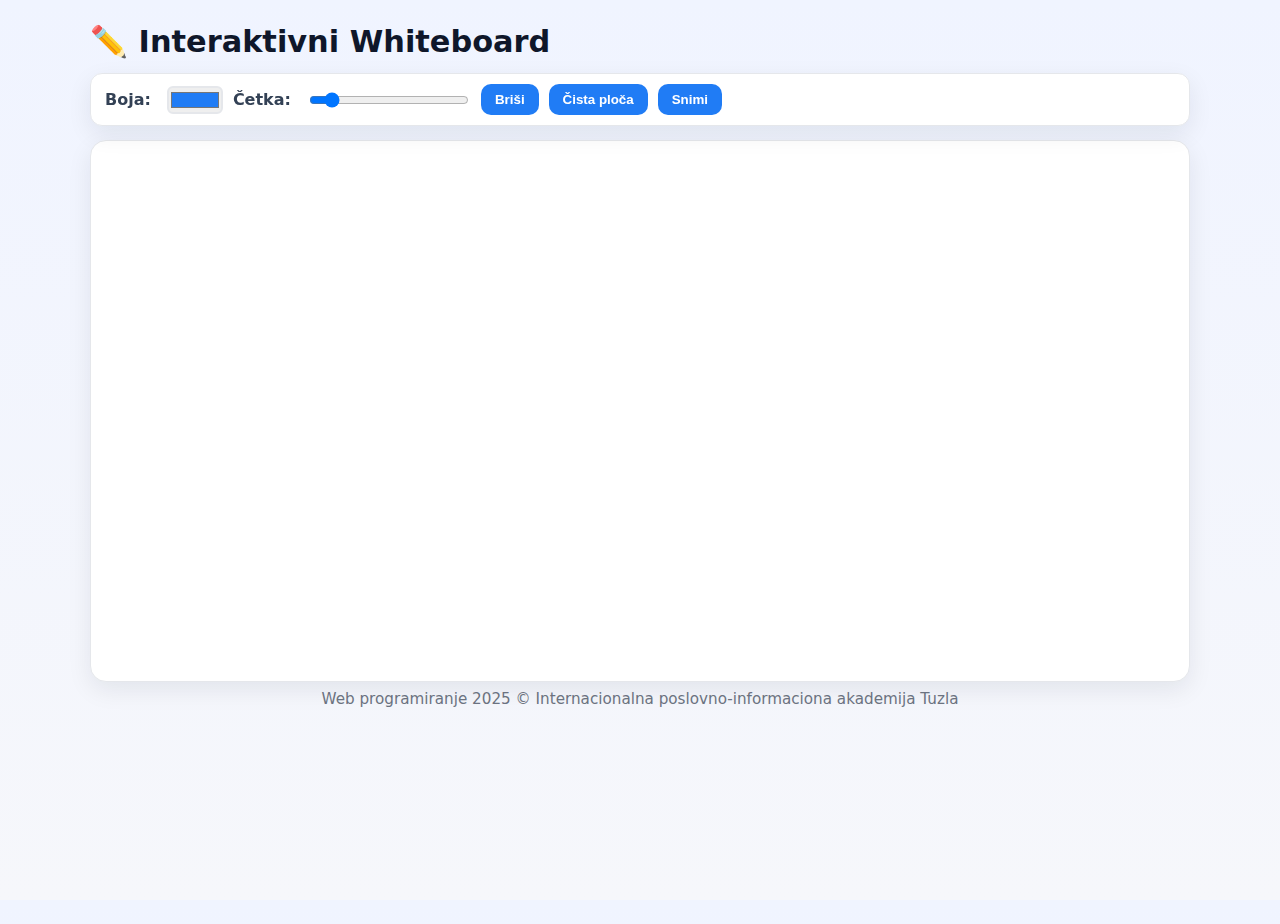
<file: funzone/whiteboard.html>
<!DOCTYPE html>
<html lang="bs">
<head>
  <meta charset="utf-8" />
  <title>Interaktivni Whiteboard</title>
  <meta name="viewport" content="width=device-width, initial-scale=1" />
  <style>
    :root{
      --primary:#207cf5; --primary-600:#1864c9; --primary-50:#e8f1ff;
      --bg:#f6f7fb; --surface:#ffffff; --border:#e5e7eb; --shadow:0 8px 24px rgba(16,24,40,.08);
    }
    *{box-sizing:border-box}
    html,body{height:100%}
    body{margin:0; font-family:system-ui,-apple-system,Segoe UI,Roboto,Arial,sans-serif; background:linear-gradient(180deg,#f0f4ff, #f6f7fb); color:#1f2937; overflow:hidden}
    .wrap{width:min(1100px,92vw); margin:24px auto;}
    h1{margin:0 0 14px; color:#0f172a; font-size:clamp(1.4rem,1.1rem + 1vw,2rem)}
    .toolbar{
      display:flex; align-items:center; gap:10px; padding:10px 14px; background:#fff; border:1px solid var(--border);
      border-radius:12px; box-shadow:var(--shadow); position:relative; z-index:2;
    }
    .toolbar label{font-weight:600; color:#334155; margin-right:6px}
    .toolbar input[type=color]{
      appearance:none; -webkit-appearance:none; border:2px solid #e5e7eb; width:56px; height:28px; padding:0; border-radius:6px; cursor:pointer;
    }
    .toolbar input[type=range]{ width:160px }
    .btn{background:var(--primary); color:#fff; border:none; padding:8px 14px; border-radius:10px; font-weight:700; cursor:pointer}
    .btn:hover{ background:var(--primary-600)}
    .board{
      margin-top:14px; background:#fff; border-radius:16px; border:1px solid var(--border); box-shadow:var(--shadow);
      padding:10px; height:auto
    }
    canvas{ display:block; width:100%; height:520px; background:#fff; border-radius:12px }
    footer{ text-align:center; color:#6b7280; margin-top:8px; font-size:.95rem }
  </style>
</head>
<body>
  <div class="wrap">
    <h1>✏️ Interaktivni Whiteboard</h1>
    <div class="toolbar" aria-label="Alatna traka">
      <label>Boja:</label>
      <input id="color" type="color" value="#207cf5" />
      <label>Četka:</label>
      <input id="size" type="range" min="1" max="50" value="6" />
      <button class="btn" id="erase">Briši</button>
      <button class="btn" id="clear">Čista ploča</button>
      <button class="btn" id="save">Snimi</button>
    </div>
    <div class="board"><canvas id="c"></canvas></div>
    <footer>Web programiranje 2025 © Internacionalna poslovno-informaciona akademija Tuzla</footer>
  </div>
  <script>
    (function(){
      const canvas = document.getElementById('c');
      const ctx = canvas.getContext('2d');
      const color = document.getElementById('color');
      const size = document.getElementById('size');
      const erase = document.getElementById('erase');
      const clearBtn = document.getElementById('clear');
      const saveBtn = document.getElementById('save');

      function fitCanvas(){
        const rect = canvas.getBoundingClientRect();
        const dpr = window.devicePixelRatio || 1;
        // Reset transform before resizing to avoid compound scales
        ctx.setTransform(1,0,0,1,0,0);
        canvas.width = Math.round(rect.width * dpr);
        canvas.height = Math.round(520 * dpr);
        ctx.setTransform(dpr,0,0,dpr,0,0);
      }
      fitCanvas();
      window.addEventListener('resize', function(){
        clearTimeout(window.__wb_r);
        window.__wb_r = setTimeout(fitCanvas, 120);
      });

      let drawing = false, lastX=0, lastY=0, erasing=false;
      function start(e){
        drawing = true; const p = point(e); lastX=p.x; lastY=p.y; draw(e);
      }
      function stop(){ drawing=false; ctx.beginPath(); }
      function point(e){
        const rect = canvas.getBoundingClientRect();
        const x = (e.touches? e.touches[0].clientX : e.clientX) - rect.left;
        const y = (e.touches? e.touches[0].clientY : e.clientY) - rect.top;
        return {x,y};
      }
      function draw(e){
        if(!drawing) return;
        const p = point(e); ctx.lineCap='round'; ctx.lineJoin='round';
        ctx.lineWidth = +size.value; ctx.strokeStyle = erasing ? '#fff' : color.value;
        ctx.beginPath(); ctx.moveTo(lastX,lastY); ctx.lineTo(p.x,p.y); ctx.stroke(); lastX=p.x; lastY=p.y;
        e.preventDefault();
      }
      canvas.addEventListener('mousedown', start);
      canvas.addEventListener('mousemove', draw);
      window.addEventListener('mouseup', stop);
      canvas.addEventListener('touchstart', start, {passive:false});
      canvas.addEventListener('touchmove', draw, {passive:false});
      window.addEventListener('touchend', stop);

      erase.addEventListener('click',()=>{ erasing=!erasing; erase.textContent = erasing? 'Piši' : 'Briši'; });
      clearBtn.addEventListener('click',()=>{ ctx.clearRect(0,0,canvas.width,canvas.height); fitCanvas(); });
      saveBtn.addEventListener('click',()=>{
        const link = document.createElement('a');
        // Export at displayed resolution
        link.href = canvas.toDataURL('image/png');
        link.download = 'whiteboard.png';
        document.body.appendChild(link); link.click(); link.remove();
      });
    })();
  </script>
</body>
</html>
</file>
<file: css/izgled.css>
:root {
    --bg: #f6f7fb;
    --surface: #ffffff;
    --text: #1f2937;
    --muted: #6b7280;
    /* Project brand color */
    --primary: #207cf5; /* main blue */
    --primary-600: #1864c9; /* darker hover */
    --primary-50: #e8f1ff;  /* subtle focus ring */
    --border: #e5e7eb;
    --shadow: 0 8px 24px rgba(16, 24, 40, 0.08);
    --radius: 14px;
    --space-1: 4px;
    --space-2: 8px;
    --space-3: 12px;
    --space-4: 16px;
    --space-5: 20px;
    --space-6: 24px;
    --space-7: 28px;
    --space-8: 32px;
}


*, *::before, *::after { box-sizing: border-box; }
html { scroll-behavior: smooth; }
body {
    margin: 0;
    font-size: 16px;
    line-height: 1.65;
    color: var(--text);
    background: linear-gradient(180deg, #f9fafb 0%, var(--bg) 100%);
    font-family: system-ui, -apple-system, Segoe UI, Roboto, Arial, sans-serif;
    -webkit-font-smoothing: antialiased;
    -moz-osx-font-smoothing: grayscale;
    display: flex;
    min-height: 100vh;
    flex-direction: column;
}

img { max-width: 100%; height: auto; }

/* Page containers */
header, article {
    width: min(1100px, 92vw);
    margin: var(--space-6) auto;
    background: var(--surface);
    border-radius: var(--radius);
    box-shadow: var(--shadow);
    overflow: hidden;
}

/* Header */
header { padding: var(--space-4) var(--space-6) var(--space-3); }
/* Ensure dropdown can overflow header and stays above article */
header { overflow: visible; position: relative; z-index: 30; }
header a { text-decoration: none; }
header img {
    display: block;
    margin: 0;
    max-height: 64px;
}

/* Navigation */
nav { 
    margin-top: var(--space-4);
    background: var(--primary);
    border-radius: 10px;
}
nav ul {
    display: flex;
    flex-wrap: wrap;
    align-items: center;
    gap: var(--space-2);
    list-style: none;
    padding: var(--space-2);
    margin: 0;
}
nav ul li { display: inline-flex; }
nav a, nav a:visited {
    color: #fff;
    display: inline-block;
    padding: 10px 14px;
    text-transform: uppercase;
    letter-spacing: 0.03em;
    font-weight: 600;
    border-radius: 8px;
    text-decoration: none;
    transition: background-color .2s ease, transform .05s ease;
}
nav a:hover { background: var(--primary-600); }
nav a:active { transform: translateY(1px); }
nav a:focus-visible { outline: 3px solid #fff; outline-offset: 2px; }

/* Dropdown (Student Fun Zone) */
nav ul li.has-dropdown { position: relative; }
nav ul li.has-dropdown > a::after { content: " ▾"; font-size: .8em; }
nav ul li.has-dropdown ul {
    position: absolute;
    top: 100%;
    left: 0;
    background: var(--primary);
    border-radius: 10px;
    padding: var(--space-2) 0;
    min-width: 220px;
    box-shadow: var(--shadow);
    display: none;
    z-index: 20;
}
/* Keep submenu open on hover, focus, or when JS toggles .open */
nav ul li.has-dropdown:hover ul,
nav ul li.has-dropdown:focus-within ul,
nav ul li.has-dropdown.open ul { display: block; }
nav ul li.has-dropdown ul li { display: block; }
nav ul li.has-dropdown ul a { display: block; padding: 10px 14px; border-radius: 0; }

/* Links */
a, a:visited { color: var(--primary); font-weight: 600; }
a:hover { color: var(--primary-600); }
a:focus-visible { outline: 3px solid var(--primary-50); outline-offset: 2px; }

/* Typography */
h1, h2, h3 { color: var(--primary-600); line-height: 1.25; margin: 0 0 var(--space-4); }
h2 { font-size: clamp(1.4rem, 1.1rem + 1vw, 2rem); }
h3 { font-size: clamp(1.1rem, 0.95rem + .6vw, 1.4rem); color: var(--primary); }
p { margin: 0 0 var(--space-4); color: var(--text); }
ul, ol { margin: 0 0 var(--space-4) var(--space-6); }

/* Article content */
article { padding: var(--space-7) var(--space-8); border: 1px solid var(--border); }
article img {
    float: right;
    margin-left: var(--space-6);
    margin-bottom: var(--space-4);
    max-width: 40%;
    border-radius: 10px;
    box-shadow: var(--shadow);
}

/* Page tools (PDF / Email) */
.page-tools { 
    display: flex; 
    flex-wrap: wrap; 
    gap: var(--space-2); 
    margin: 0 0 var(--space-5) 0; 
}
.page-tools button { padding: 10px 16px; }

/* Tables */
table { 
    width: 100%;
    border-collapse: collapse; 
    margin: var(--space-6) 0; 
    background: #fff;
    border: 1px solid var(--border);
    border-radius: 10px;
    overflow: hidden;
}
th, td {
    font-size: 0.95rem;
    padding: 10px 12px;
    border-bottom: 1px solid var(--border);
}
th {
    text-align: left;
    color: #374151;
    background: #eaf3ff;
}
tr:nth-child(odd) td { background: #fafafa; }
td:nth-child(4) { text-align: right; padding-right: 10px; }

/* Iframes */
iframe { display: block; margin-top: var(--space-5); width: 100%; border: none; }

/* Forms */
fieldset {
    width: 50%;
    padding: var(--space-5);
    margin: 0 0 var(--space-5) 0;
    border: 1px solid var(--border);
    border-radius: 12px;
    background: #f9fafb;
}
fieldset legend { color: var(--primary); font-weight: 700; padding: 0 var(--space-2); }
label { display: inline-block; width: 30%; color: #374151; margin-bottom: var(--space-2); }
input[type=radio] + label, input[type=checkbox] + label { width: auto; margin-right: var(--space-4); }

select, input[type=text], input[type=email], textarea {
    width: 60%;
    margin-bottom: var(--space-3);
    padding: 10px 12px;
    border: 1px solid var(--border);
    border-radius: 10px;
    background: #fff;
    transition: border-color .2s ease, box-shadow .2s ease;
}
select:focus, input[type=text]:focus, input[type=email]:focus, textarea:focus {
    outline: none;
    border-color: var(--primary);
    box-shadow: 0 0 0 4px var(--primary-50);
}
input[type=checkbox] { margin-left: 30%; }

button {
    background: var(--primary);
    color: #fff;
    font-weight: 700;
    border: none;
    padding: 10px 24px;
    border-radius: 10px;
    cursor: pointer;
    transition: background-color .2s ease, transform .05s ease;
}
button:hover { background: var(--primary-600); }
button:active { transform: translateY(1px); }
button:focus-visible { outline: 3px solid var(--primary-50); outline-offset: 2px; }

/* Footer */
footer {
    width: min(1100px, 92vw);
    margin-left: auto;
    margin-right: auto;
    margin-top: auto; /* push footer to bottom when content is short */
    margin-bottom: 0;
    text-align: center;
    color: var(--muted);
    font-size: 0.95rem;
}

/* Responsive tweaks */
@media (max-width: 900px) {
    article { padding: var(--space-6); }
    header { padding: var(--space-4) var(--space-5); }
}

@media (max-width: 768px) {
    header, article { border-radius: 12px; }
    nav ul { justify-content: center; }
    article img { 
        float: none; 
        display: block; 
        max-width: 100%; 
        margin: 0 auto var(--space-4); 
    }
    fieldset { width: 100%; }
    label { width: 100%; }
    select, input[type=text], input[type=email], textarea { width: 100%; }
    input[type=checkbox] { margin-left: 0; }
}

/* Modal (email popup) */
.modal-overlay {
    position: fixed;
    inset: 0;
    background: rgba(0,0,0,0.45);
    display: none;
    align-items: center;
    justify-content: center;
    z-index: 1000;
}
.modal {
    width: min(520px, 92vw);
    background: var(--surface);
    border: 1px solid var(--border);
    border-radius: 12px;
    box-shadow: var(--shadow);
    padding: var(--space-6);
}
.modal h3 { margin-top: 0; }
.modal .row { margin-bottom: var(--space-4); }
.modal label { width: 100%; margin-bottom: var(--space-2); }
.modal input[type=email], .modal input[type=text] { width: 100%; }
.modal .actions { display: flex; gap: var(--space-2); justify-content: flex-end; }

/* Print: only article content */
@media print {
    body { background: #fff; }
    header, nav, footer { display: none !important; }
    article { 
        box-shadow: none; 
        border: none; 
        margin: 0; 
        width: auto; 
        padding: 0; 
    }
    .page-tools, .modal-overlay { display: none !important; }
}
</file>
